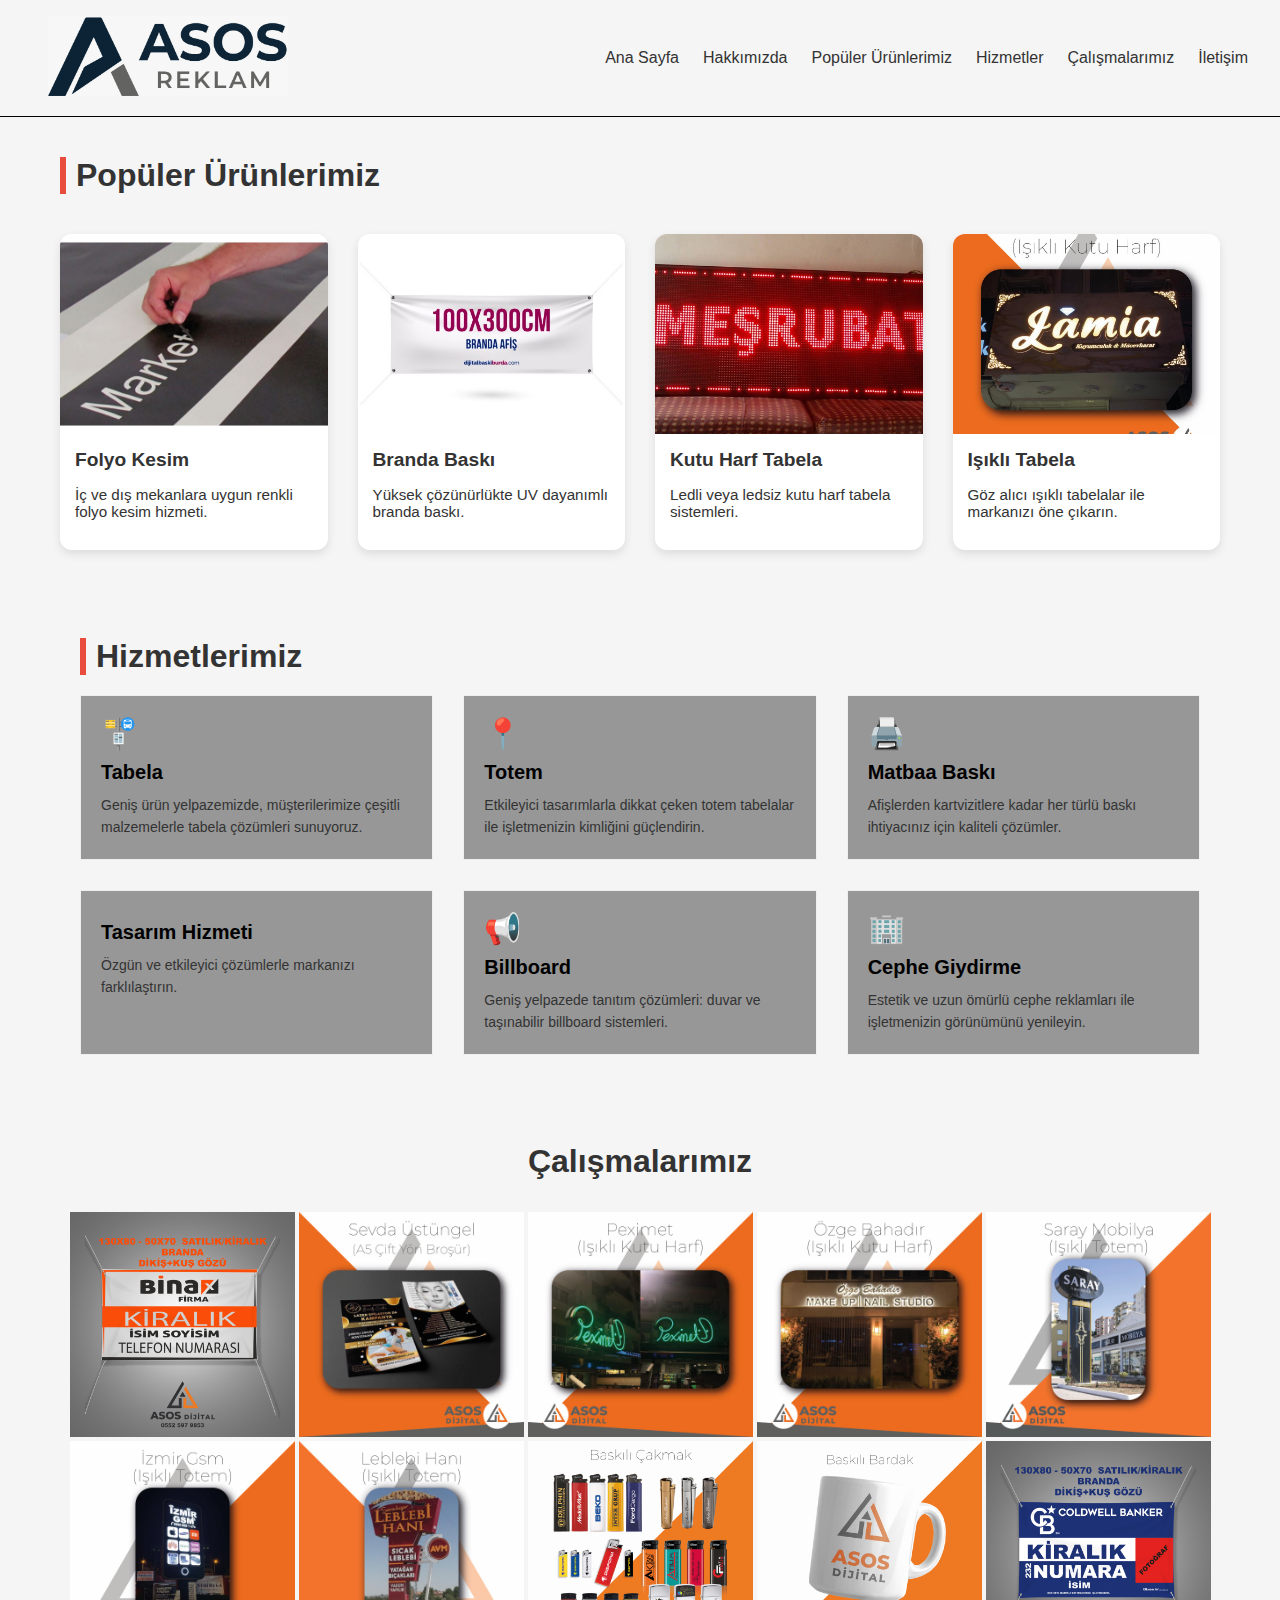
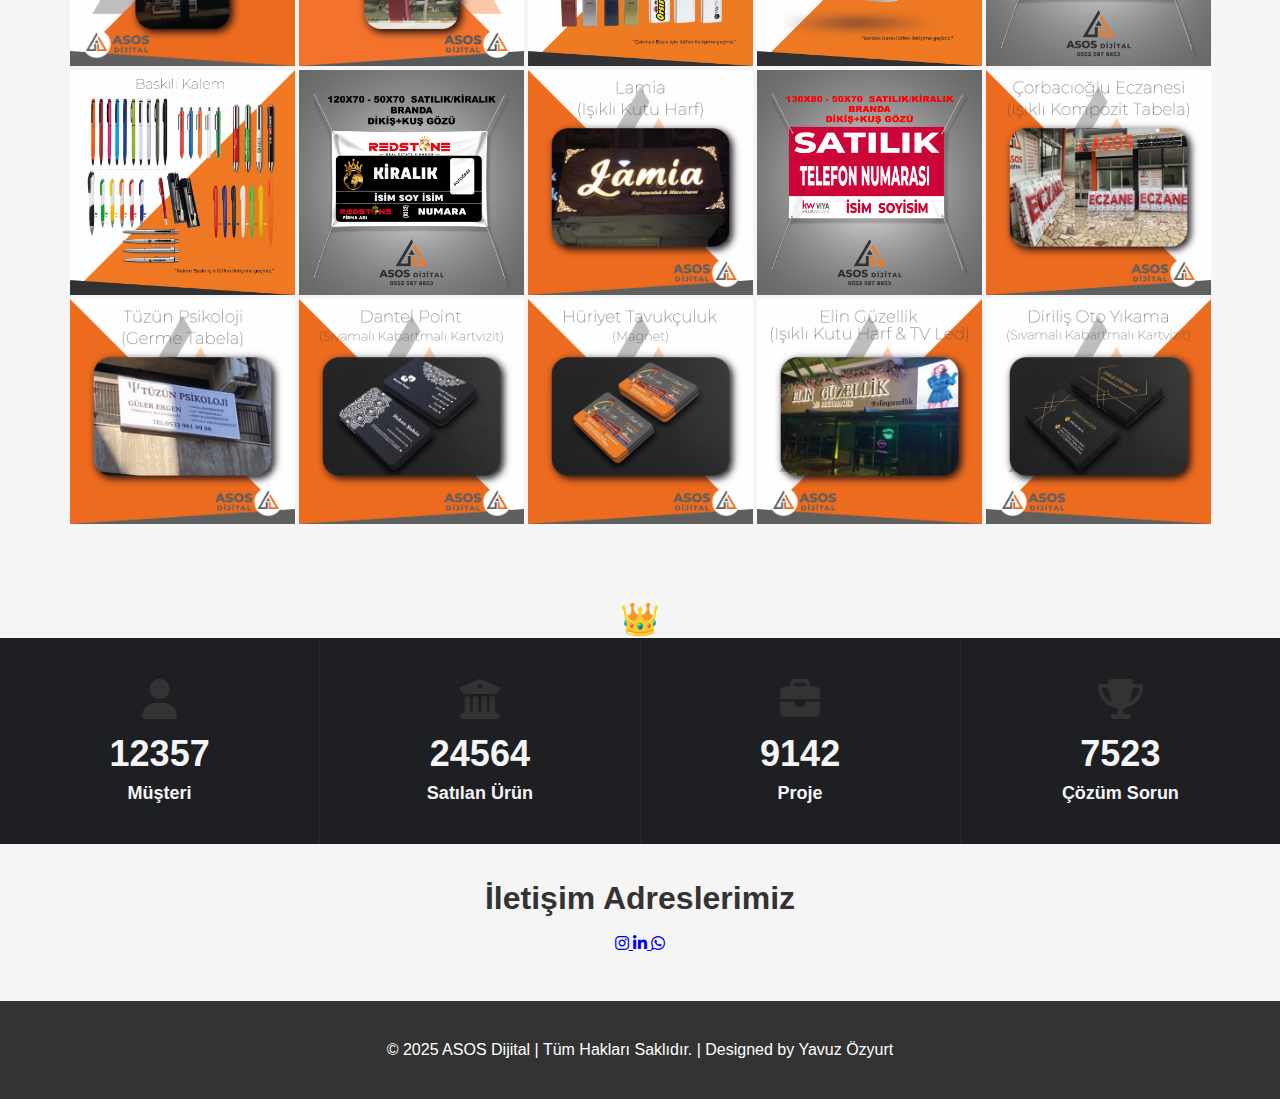
<file: index.html>
<!DOCTYPE html>
<html lang="tr">
<head>
    <meta charset="UTF-8">
    <meta name="viewport" content="width=device-width, initial-scale=1.0">
    <meta name="keyword" content="reklam, dijital reklam, açık hava reklamı, tabela reklamı, dijital baskı, araç giydirme, cephe giydirme, reklam ajansı, reklam tasarımı, LED tabela, kutu harf tabela, ışıklı tabela, reklam çözümleri, baskı merkezi, matbaa hizmeti, promosyon ürünleri, reklamcılık, totem tabela, cam giydirme, vinil baskı, mesh branda, branda baskı, broşür baskı, afiş baskı, flyer tasarımı, dijital matbaa, reklam kampanyası, reklam yönetimi, reklam danışmanlığı, reklam stratejisi, kurumsal kimlik, logo tasarımı, katalog tasarımı, kartvizit tasarımı, etiket baskı, folyo kesim, dijital etiket, UV baskı, reklam afişi, poster tasarımı, etiket tasarımı, display ürünleri, stand tasarımı, reklam panosu, dijital totem, dijital tabela, dış cephe reklamı, mağaza tabelası, iç mekan baskı, dış mekan baskı, mağaza vitrin tasarımı, yönlendirme tabelası, kurumsal reklam, kurumsal tasarım, yaratıcı reklam, hızlı baskı, reklam broşürü, billboard reklam, raket tabela, megalight reklam, dijital ekran, kampanya afişi, görsel tasarım, profesyonel reklam, yerel reklam, ulusal reklam, animasyonlu reklam, ekran reklamı, etkinlik reklamı, açılış reklamı, firma tanıtımı, özel baskı, kişiye özel ürün, reklam teknolojisi, reklam makineleri, görsel reklam, yenilikçi tasarım, hologram reklam, 3D baskı, tabela montajı, reklam montajı, baskı tasarım, tekstil baskı, ürün etiketleme, promosyon baskı, ofis tabela, yönlendirme sistemi, iç mekan reklamcılığı, dış mekan reklamcılığı, sektörel reklam, hedef odaklı reklam, yaratıcı kampanya, marka kampanyası, baskı fiyatları, baskı süreci, acil baskı, ekspres baskı, folyo kaplama, dijital vitrin, mağaza içi reklam, kreatif tasarım, barkod etiket, ürün çekimi, ürün kataloğu, ürün afişi, ilan tasarımı, sektörel tanıtım, reklamda yaratıcılık, marka sadakati, reklam fikirleri, özel projeler, sektörel ihtiyaçlar, yaratıcı çözüm ortağı
">
    <title>Asos Reklam Dijital</title>
    <link rel="icon" href="images\headerlogo.jpeg">
    <link rel="stylesheet" href="https://cdnjs.cloudflare.com/ajax/libs/font-awesome/6.5.0/css/all.min.css">
    <link rel="stylesheet" href="style.css">
    
</head>
<body>
  <header>
    <div class="logo"><img src="images\headerlogo.jpeg" id="adlogo"></div>
    <nav id="menuhover">
      <a href="index.html">Ana Sayfa</a>
      <a href="hakkimizda.html">Hakkımızda</a>
      <a href="#populerurun">Popüler Ürünlerimiz</a>
      <a href="#hizmetler">Hizmetler</a>
      <a href="#gallery">Çalışmalarımız</a>  
      <a href="#iletisim">İletişim</a>
    </nav>
    <div class="menu-toggle" onclick="toggleMenu()">
      <span></span>
      <span></span>
      <span></span>
    </div>
  </header>
  <div class="mobile-menu" id="mobileMenu">
    <a href="index.html">Ana Sayfa</a>
    <a href="hakkimizda.html">Hakkımızda</a>
    <a href="#populerurun">Popüler Ürünlerimiz</a>
    <a href="#hizmetler">Hizmetler</a>
    <a href="#gallery">Çalışmalarımız</a>
    <a href="#iletisim">İletişim</a>
  </div>
  <script>
    function toggleMenu() {
      const menu = document.getElementById("mobileMenu");
      menu.classList.toggle("active");
    }
  </script>
 
   <main class="content">
      <main class="main-content" id="populerurun">
    <section class="product-section">
      <h2 class="section-title">Popüler Ürünlerimiz</h2>
      <div class="product-grid">

        <div class="product-card">
          <img src="images\folyo.jpg" alt="Folyo Kesim">
          <h3>Folyo Kesim</h3>
          <p>İç ve dış mekanlara uygun renkli folyo kesim hizmeti.</p>
        </div>

        <div class="product-card">
          <img src="images\branda.jpg" alt="Branda Baskı">
          <h3>Branda Baskı</h3>
          <p>Yüksek çözünürlükte UV dayanımlı branda baskı.</p>
        </div>

        <div class="product-card">
          <img src="images\ledtabela.jpg" alt="Kutu Harf Tabela">
          <h3>Kutu Harf Tabela</h3>
          <p>Ledli veya ledsiz kutu harf tabela sistemleri.</p>
        </div>

        <div class="product-card">
          <img src="images\foto12.jpeg" alt="Işıklı Tabela">
          <h3>Işıklı Tabela</h3>
          <p>Göz alıcı ışıklı tabelalar ile markanızı öne çıkarın.</p>
        </div><br>
    </div>
    <div class="container" id="hizmetler">
    <h2>Hizmetlerimiz</h2>

    <div class="services-grid">
      
      <div class="service-box">
        <div class="icon">🚏</div>
        <div class="service-title">Tabela</div>
        <div class="service-description">
          Geniş ürün yelpazemizde, müşterilerimize çeşitli malzemelerle tabela çözümleri sunuyoruz.
        </div>
      </div>

      <div class="service-box">
        <div class="icon">📍</div>
        <div class="service-title">Totem</div>
        <div class="service-description">
          Etkileyici tasarımlarla dikkat çeken totem tabelalar ile işletmenizin kimliğini güçlendirin.
        </div>
      </div>

      <div class="service-box">
        <div class="icon">🖨️</div>
        <div class="service-title">Matbaa Baskı</div>
        <div class="service-description">
          Afişlerden kartvizitlere kadar her türlü baskı ihtiyacınız için kaliteli çözümler.
        </div>
      </div>

      <div class="service-box">
        <div class="icon"></div>
        <div class="service-title">Tasarım Hizmeti</div>
        <div class="service-description">
          Özgün ve etkileyici çözümlerle markanızı farklılaştırın.
        </div>
      </div>

      <div class="service-box">
        <div class="icon">📢</div>
        <div class="service-title">Billboard</div>
        <div class="service-description">
          Geniş yelpazede tanıtım çözümleri: duvar ve taşınabilir billboard sistemleri.
        </div>
      </div>

      <div class="service-box">
        <div class="icon">🏢</div>
        <div class="service-title">Cephe Giydirme</div>
        <div class="service-description">
          Estetik ve uzun ömürlü cephe reklamları ile işletmenizin görünümünü yenileyin.
        </div>
      </div>

    </div>
  </div>
  </section>
    </a>
    </div>
      <div id="gallery">
    <h1 style="text-align: center;margin-top:3rem ;">Çalışmalarımız</h1>
    <div id="galeri">
        <img src="images\foto.jpeg" alt="">
        <img src="images\foto1.jpeg" alt="">
        <img src="images\foto2.jpeg" alt="">
        <img src="images\foto3.jpeg" alt="">
        <img src="images\foto4.jpeg" alt="">
        <img src="images\foto5.jpeg" alt="">
        <img src="images\foto6.jpeg" alt="">
        <img src="images\foto7.jpeg" alt="">
        <img src="images\foto8.jpeg" alt="">
        <img src="images\foto9.jpeg" alt="">
        <img src="images\foto10.jpeg" alt="">
        <img src="images\foto11.jpeg" alt="">
        <img src="images\foto12.jpeg" alt="">
        <img src="images\foto13.jpeg" alt=""> 
        <img src="images\foto14.jpeg" alt="">
        <img src="images\foto15.jpeg" alt="">
        <img src="images\foto16.jpeg" alt="">
        <img src="images\foto17.jpeg" alt="">
        <img src="images\foto18.jpeg" alt="">
        <img src="images\foto19.jpeg" alt="">
        </div>
         </div>
  </main><br><br>
   <p style="text-align: center; font-size: xx-large;">👑</p>
  <div class="stats-container">
  <div class="stat-box">
    <div class="stat-icon"><i class="fas fa-user"></i></div>
    <div class="stat-number">12357</div>
    <div class="stat-label">Müşteri</div>
  </div>
  <div class="stat-box">
    <div class="stat-icon"><i class="fas fa-university"></i></div>
    <div class="stat-number">24564</div>
    <div class="stat-label">Satılan Ürün</div>
  </div>
  <div class="stat-box">
    <div class="stat-icon"><i class="fas fa-briefcase"></i></div>
    <div class="stat-number">9142</div>
    <div class="stat-label">Proje</div>
  </div>
  <div class="stat-box">
    <div class="stat-icon"><i class="fas fa-trophy"></i></div>
    <div class="stat-number">7523</div>
    <div class="stat-label">Çözüm Sorun</div>
  </div>
</div><br><br>
   
<h1 style="text-align: center;">İletişim Adreslerimiz</h1>
<br>
<div style="text-align: center;" id="iletisim">
  <a href="https://www.instagram.com/yavuzzozyurtt_/?igsh=cXk0dmV6Zjhhdzhx" title="Instagram" class="social-icon" target="_blank">
    <i class="fab fa-instagram"></i>
  </a>
  <a href="https://www.linkedin.com/in/mehmet-yavuz-%C3%B6zyurt-990940327" title="LinkedIn" class="social-icon" target="_blank">
    <i class="fab fa-linkedin-in"></i>
  </a>
  <a href="https://wa.me/905466924392" title="WhatsApp" class="social-icon" target="_blank">
    <i class="fab fa-whatsapp"></i>
  </a>
</div>



  <footer>
    <p>&copy; 2025 ASOS Dijital | Tüm Hakları Saklıdır. | Designed by Yavuz Özyurt</p>
  </footer>
    </main>
</body>
</html>
</file>
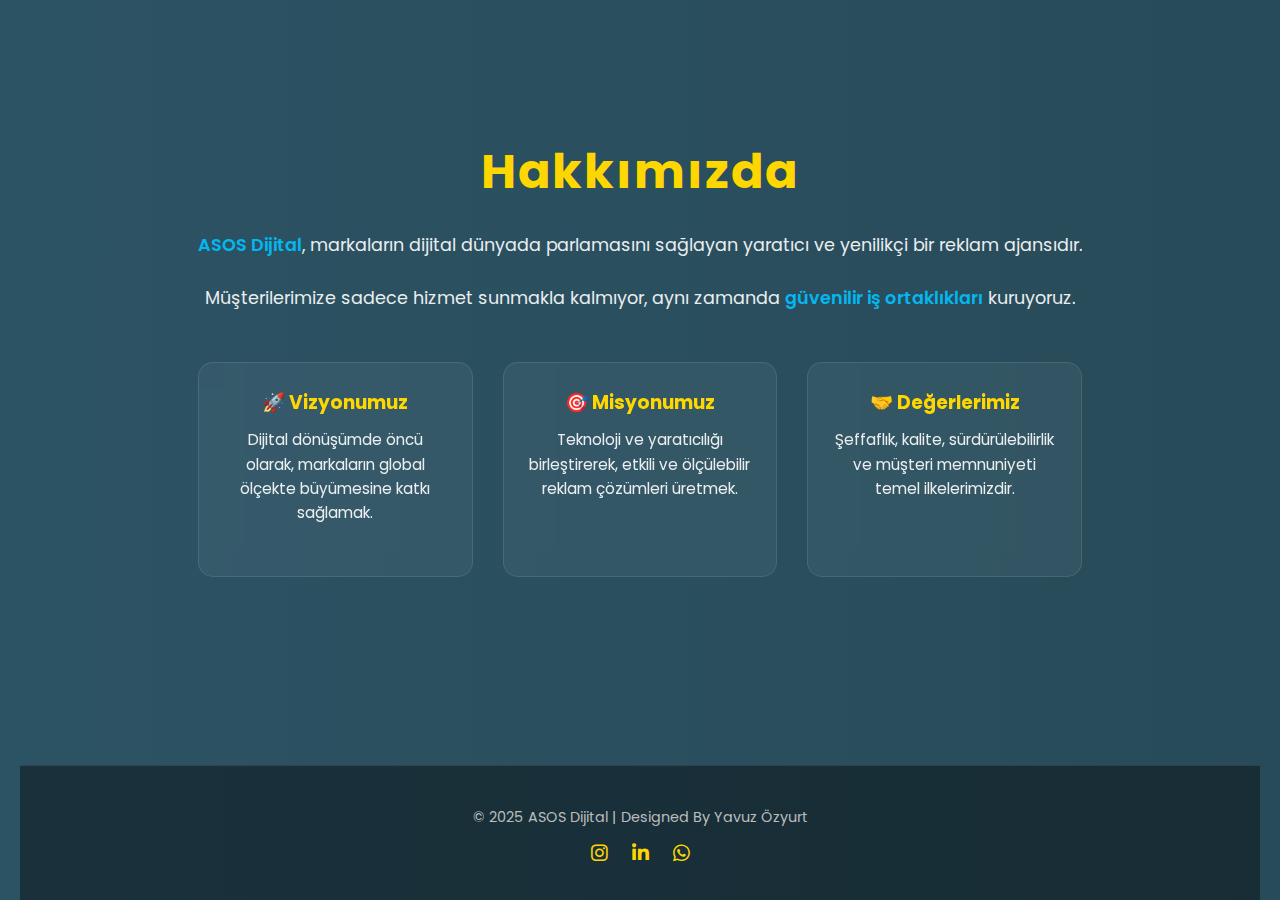
<file: hakkimizda.html>
<!DOCTYPE html>
<html lang="tr">
<head>
  <meta charset="UTF-8" />
  <meta name="viewport" content="width=device-width, initial-scale=1.0" />
  <title>Hakkımızda</title>
  <link href="https://fonts.googleapis.com/css2?family=Poppins:wght@400;600&display=swap" rel="stylesheet" />
  <style>
    * {
      margin: 0;
      padding: 0;
      box-sizing: border-box;
    }

    body {
      font-family: 'Poppins', sans-serif;
      background: linear-gradient(270deg, #0f2027, #203a43, #2c5364);
      background-size: 600% 600%;
      animation: gradientBG 20s ease infinite;
      color: white;
      line-height: 1.6;
      padding: 40px 20px 0;
      display: flex;
      flex-direction: column;
      min-height: 100vh;
    }

    @keyframes gradientBG {
      0% { background-position: 0% 50%; }
      50% { background-position: 100% 50%; }
      100% { background-position: 0% 50%; }
    }

    .container {
      max-width: 1000px;
      margin: auto;
      text-align: center;
      z-index: 1;
    }

    h1 {
      font-size: 3rem;
      margin-bottom: 20px;
      color: #FFD700;
      letter-spacing: 2px;
    }

    p {
      font-size: 1.1rem;
      margin-bottom: 25px;
      opacity: 0.9;
    }

    .highlight {
      color: #00c3ff;
      font-weight: 600;
    }

    .cards {
      display: grid;
      grid-template-columns: repeat(auto-fit, minmax(250px, 1fr));
      gap: 30px;
      margin-top: 50px;
    }

    .card {
      background-color: rgba(255, 255, 255, 0.05);
      padding: 25px;
      border-radius: 15px;
      backdrop-filter: blur(10px);
      transition: transform 0.3s ease;
      border: 1px solid rgba(255,255,255,0.1);
    }

    .card:hover {
      transform: scale(1.03);
    }

    .card h3 {
      color: #FFD700;
      margin-bottom: 10px;
    }

    .card p {
      font-size: 0.95rem;
    }

    /* FOOTER */
    footer {
      background: rgba(0,0,0,0.4);
      padding: 30px 20px;
      text-align: center;
      margin-top: auto;
      border-top: 1px solid rgba(255, 255, 255, 0.1);
    }

    footer p {
      color: #ccc;
      font-size: 0.9rem;
      margin: 10px 0;
    }

    .footer-socials {
      margin-top: 10px;
    }

    .footer-socials a {
      margin: 0 10px;
      color: #FFD700;
      font-size: 1.2rem;
      text-decoration: none;
      transition: color 0.3s ease;
    }

    .footer-socials a:hover {
      color: #ffffff;
    }

    @media (max-width: 600px) {
      h1 {
        font-size: 2rem;
      }

      p {
        font-size: 1rem;
      }

      .footer-socials a {
        font-size: 1rem;
      }
    }
  </style>
<link rel="stylesheet" href="https://cdnjs.cloudflare.com/ajax/libs/font-awesome/6.5.0/css/all.min.css">
</head>
<body>

  <div class="container">
    <h1>Hakkımızda</h1>
    <p><span class="highlight">ASOS Dijital</span>, markaların dijital dünyada parlamasını sağlayan yaratıcı ve yenilikçi bir reklam ajansıdır.</p>
    <p>Müşterilerimize sadece hizmet sunmakla kalmıyor, aynı zamanda <span class="highlight">güvenilir iş ortaklıkları</span> kuruyoruz.</p>
    
    <div class="cards">
      <div class="card">
        <h3>🚀 Vizyonumuz</h3>
        <p>Dijital dönüşümde öncü olarak, markaların global ölçekte büyümesine katkı sağlamak.</p>
      </div>
      <div class="card">
        <h3>🎯 Misyonumuz</h3>
        <p>Teknoloji ve yaratıcılığı birleştirerek, etkili ve ölçülebilir reklam çözümleri üretmek.</p>
      </div>
      <div class="card">
        <h3>🤝 Değerlerimiz</h3>
        <p>Şeffaflık, kalite, sürdürülebilirlik ve müşteri memnuniyeti temel ilkelerimizdir.</p>
      </div>
    </div>
  </div>

    <footer>
    <p>&copy; 2025 ASOS Dijital | Designed By Yavuz Özyurt</p>
    <div class="footer-socials">
      <a href="https://www.instagram.com/yavuzzozyurtt_/?igsh=cXk0dmV6Zjhhdzhx#" title="Instagram"><i class="fab fa-instagram"></i></a>
      <a href="https://www.linkedin.com/authwall?trk=bf&trkInfo=AQGhDYs-oeC3HAAAAZeSyvEYCEudJrf0vGIoCXXVbzwzB8pbR7hisB98zeP24zIigQX1CLlTJPjPlBCy4U1AE1mr7s_59zfd0H84RFbBC9F4yBd5FXkxxAZ3omH9Y-vSS7yjGyY=&original_referer=&sessionRedirect=https%3A%2F%2Fwww.linkedin.com%2Fin%2Fmehmet-yavuz-%25C3%25B6zyurt-990940327%3Futm_source%3Dshare%26utm_campaign%3Dshare_via%26utm_content%3Dprofile%26utm_medium%3Dandroid_app" title="LinkedIn"><i class="fab fa-linkedin-in"></i></a>
      <a href="https://wa.me/905525979853" title="WhatsApp"><i class="fab fa-whatsapp"></i></a>
    </div>
  </footer>

</body>
</html>
</file>
<file: style.css>
* {
      margin: 0;
      padding: 0;
      box-sizing: border-box;
    }

    body {
      font-family: sans-serif;
    }

    header {
      background-color: whitesmoke;
      color: #333333;
      border-bottom: #000000 1px solid;
      padding: 1rem 2rem;
      display: flex;
      justify-content: space-between;
      align-items: center;
      position: relative;
    }
    #adlogo{
      height: 5rem;
      width: 16rem;
      padding-left: 1rem;

    }
    nav {
      display: flex;
      gap: 1.5rem;

    }

    nav a {
      color: #333333;
      text-decoration: none;
      font-size: 1rem;
    }
    #menuhover a:hover{
     color: rgb(255, 255, 255);
     background-color: black;
     border: rgb(0, 0, 0);    
     border-radius: 2rem;
     width: 7rem;
     text-align: center;
     height: auto;
    }

    .menu-toggle {
      display: none;
      flex-direction: column;
      cursor: pointer;
      gap: 5px;
    }

    .menu-toggle span {
      width: 25px;
      height: 3px;
      background: white;
    }

    .mobile-menu {
      display: none;
      flex-direction: column;
      position: absolute;
      top: 100%;
      left: 0;
      right: 0;
      background: #444;
      padding: 1rem 2rem;
    }

    .mobile-menu a {
      padding: 0.5rem 0;
      border-bottom: 1px solid #555;
    }

    /* Responsive Styles */
    @media (max-width: 768px) {
      nav {
        display: none;
      }

      .menu-toggle {
        display: flex;
      }

      .mobile-menu.active {
        display: flex;
      }
    }
   
    .content{
      background-color: #F5F5F5;
      color:#333333;

    }
    .main-content {
  max-width: 1200px;
  margin: auto;
  padding: 40px 20px;
}

.section-title {
  text-align: flex;
  font-size: 2rem;
  margin-bottom: 40px;
}

.product-grid {
  display: grid;
  grid-template-columns: repeat(auto-fit, minmax(250px, 1fr));
  gap: 30px;
}

.product-card {
  background-color: #fff;
  object-fit:cover;
  border-radius: 12px;
  overflow: hidden;
  box-shadow: 0 4px 10px rgba(0,0,0,0.1);
  transition: transform 0.3s ease, box-shadow 0.3s ease;
  padding-bottom: 20px;
  display: flex;
  flex-direction: column;
  justify-content: space-between;
}

.product-card:hover {
  transform: translateY(-5px);
}

.product-card img {
  width: 100%;
  height: 200px;
  object-fit: cover;
}

.product-card h3 {
  margin: 15px;
  font-size: 1.2rem;
  color: #333333;
}

.product-card p {
  margin: 0 15px 10px;
  font-size: 0.95rem;
  color: #333333;
}


footer {
  background-color: #333;
  color:#ffffff;
  text-align: center;
  padding: 2.5rem;
  margin-top: 3rem;
}

.section {
  padding: 40px 20px;
  margin-top: 3rem;
}

.grid {
  display: grid;
  grid-template-columns: repeat(auto-fit, minmax(250px, 1fr));
  gap: 30px; /* Kartlar arası boşluk */
  max-width: 1200px;
  margin: auto;
}

.card {
  background-color: #ffffff;
  color: #333333;
  text-align: center;
  padding: 20px;
  border-radius: 10px;
  transition: transform 0.3s ease;
  border: 1px solid #222;
}

.card:hover {
  transform: translateY(-5px);
}

.product-image {
  width: 100%;
  height: 200px;
  object-fit: cover;
  border-radius: 0.8rem;
  margin-bottom: 1.5rem;
}

.product-title {
  font-size: 20px;
  font-weight: bold;
}

.whatsapp-button, .instagram-button {
  display: inline-block;
  padding: 12px 20px;
  margin: 10px;
  color: #333333;
  background-color: #25D366; /* WhatsApp yeşili */
  text-decoration: none;
  border-radius: 8px;
  font-weight: bold;
}

.instagram-button {
  background-color: #C13584; /* Instagram mor-pembe */
}
    .container {
      max-width: 1200px;
      margin: auto;
      padding: 40px 20px;
    }

    h2 {
      text-align: left;
      font-size: 32px;
      border-left: 6px solid #e74c3c;
      padding-left: 10px;
      margin-bottom: 20px;
    }

    .services-grid {
      display: grid;
      grid-template-columns: repeat(auto-fit, minmax(300px, 1fr));
      gap: 30px;
    }

    .service-box {
      border: 1px solid #eee;
      padding: 20px;
      background: #979797;
      transition: box-shadow 0.3s ease;
    }

    .service-box:hover {
      box-shadow: 0 4px 12px rgba(0, 0, 0, 0.1);
    }

    .icon {
      font-size: 30px;
      color: #e74c3c;
      margin-bottom: 10px;
    }

    .service-title {
      font-size: 20px;
      font-weight: 600;
      margin-bottom: 10px;
      color: #000000;
    }

    .service-description {
      font-size: 14px;
      line-height: 1.6;
    }
    .service-box:hover{
      background-color: skyblue;
      transition: (1,05);
    }
    #galeri{
  display: flex;
  margin-top: 2rem;
  flex-wrap: wrap; /* Taşanları alta geçirir */
  gap: 4px; /* Resimler arası 3px boşluk */
  justify-content: center
    }
    #galeri img{
      width: 225px; /* Gerekirse sabit boyut ver */
  height: auto;
  object-fit: cover;
    }
    #galeri img:hover{
  transform: scale(1.25); 
    }
        .stats-container {
      display: flex;
      flex-wrap: wrap;
      background-color: #1e1f23;
      color: whitesmoke;
      text-align: center;
    }

    .stat-box {
      flex: 1;
      padding: 40px 20px;
      min-width: 200px;
      border-right: 1px solid #2a2b2f;
    }

    .stat-box:last-child {
      border-right: none;
    }

    .stat-icon {
      font-size: 40px;
      color: #333333;
      margin-bottom: 10px;
    }

    .stat-number {
      font-size: 36px;
      font-weight: bold;
    }

    .stat-label {
      margin-top: 8px;
      font-size: 18px;
      font-weight: bold;
    }

    @media (max-width: 768px) {
      .stat-box {
        flex: 100%;
        border-right: none;
        border-bottom: 1px solid #2a2b2f;
      }

      .stat-box:last-child {
        border-bottom: none;
      }
    }
    .stat-box:hover{
      background-color: gray;
    }
</file>
